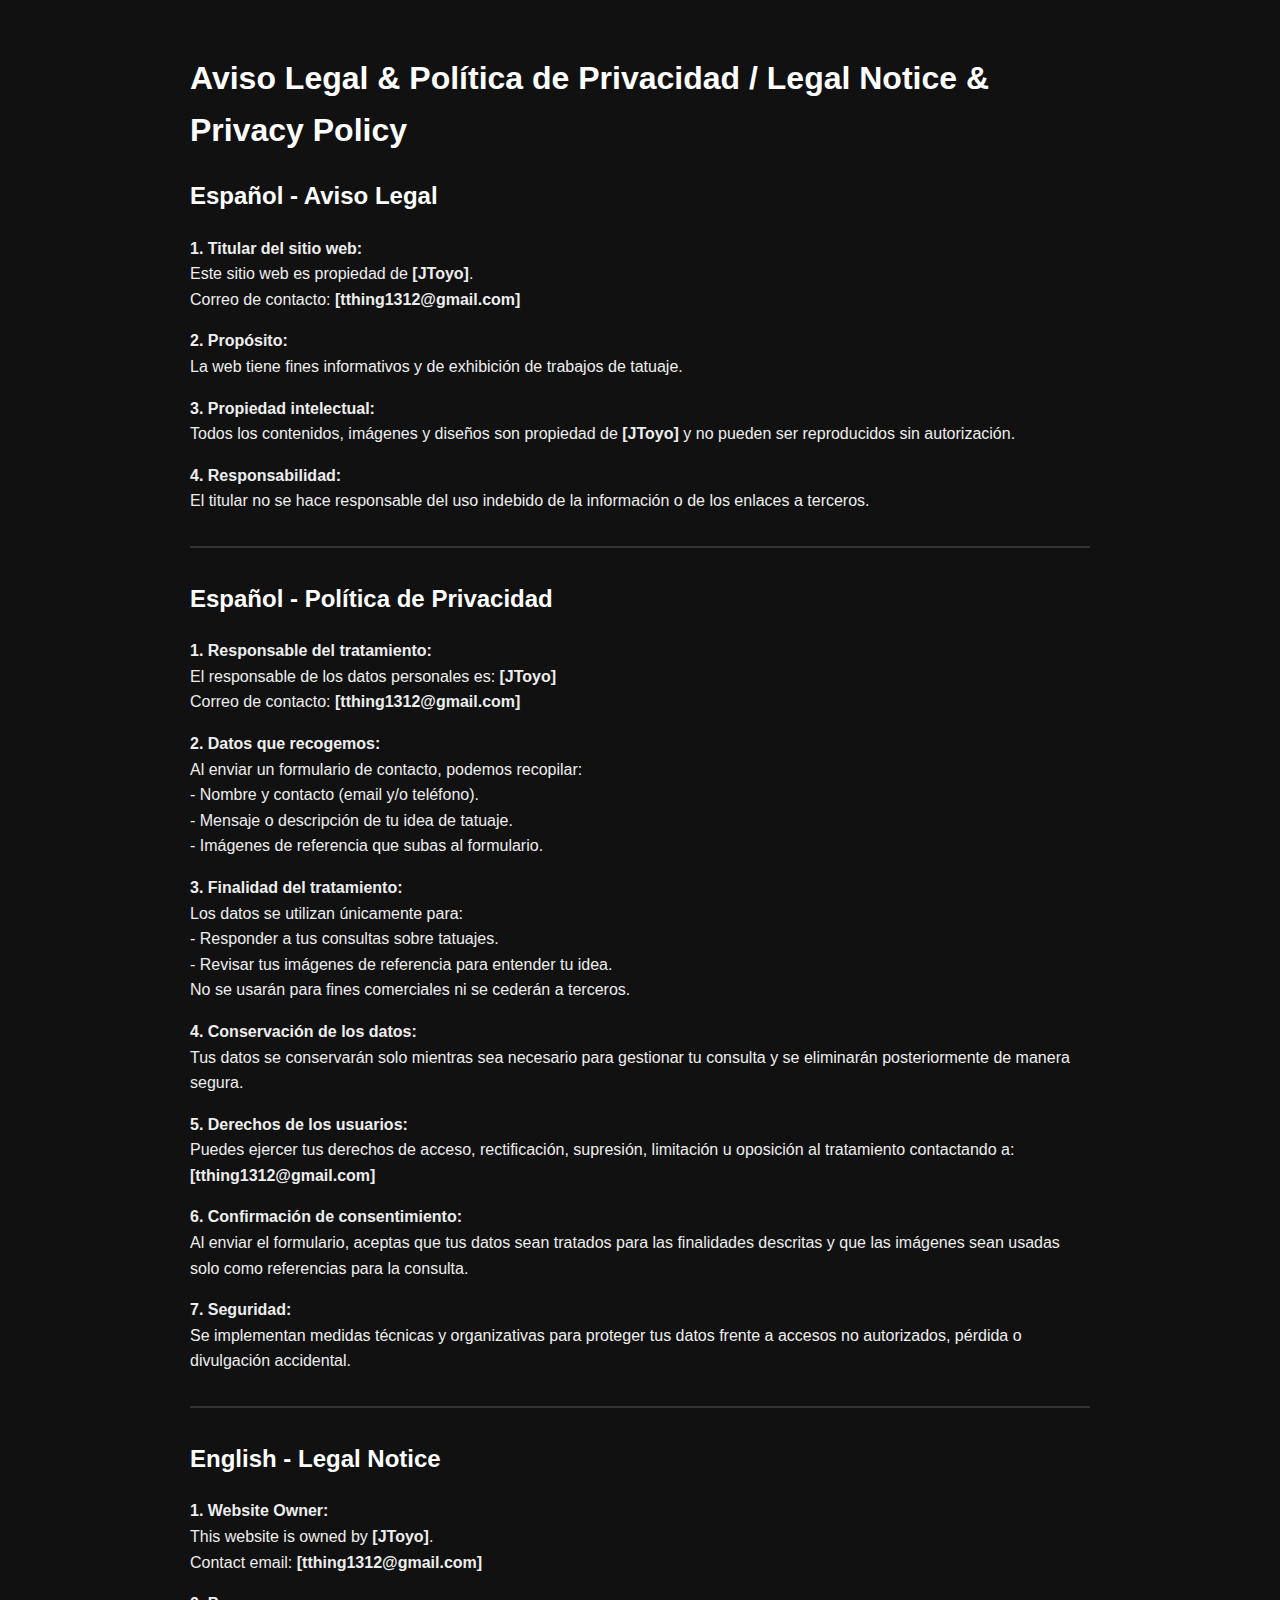
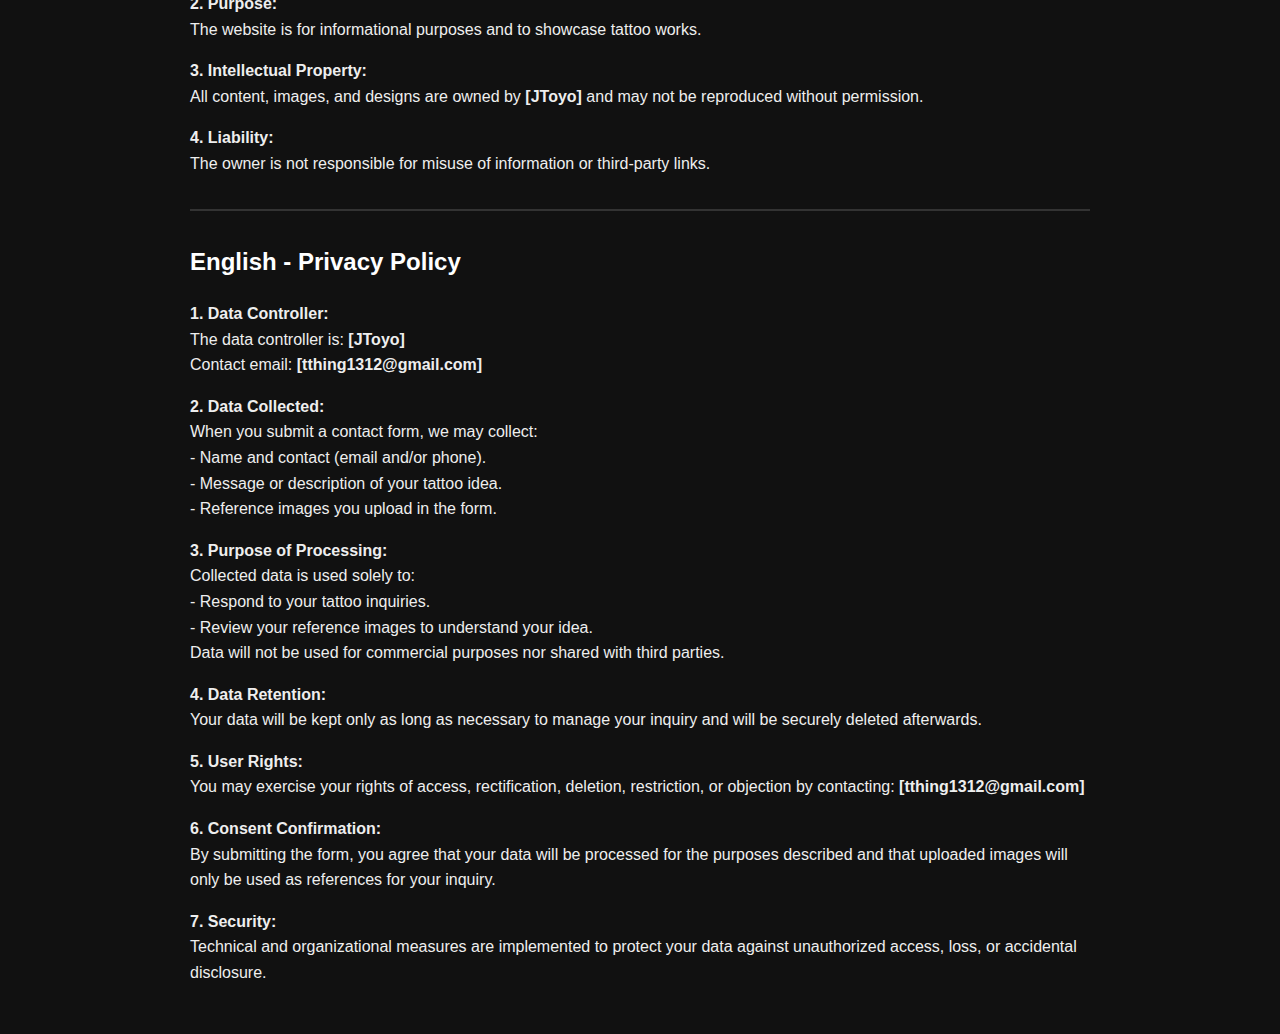
<file: privacy.html>
<!DOCTYPE html>
<html lang="es">

<head>
    <meta charset="UTF-8">
    <meta name="viewport" content="width=device-width, initial-scale=1.0">
    <title>Aviso Legal y Política de Privacidad</title>
    <style>
        body {
            background-color: #111;
            color: #eee;
            font-family: 'Oxanium', sans-serif;
            line-height: 1.6;
            padding: 2rem;
            max-width: 900px;
            margin: auto;
        }

        h1,
        h2 {
            color: #fff;
        }

        a {
            color: #ff6b6b;
            text-decoration: none;
        }

        a:hover {
            text-decoration: underline;
        }

        hr {
            border: 1px solid #333;
            margin: 2rem 0;
        }

        p {
            margin-bottom: 1rem;
        }
    </style>
</head>

<body>
    <section class="legal-privacy">
        <h1>Aviso Legal & Política de Privacidad / Legal Notice & Privacy Policy</h1>

        <!-- AVISO LEGAL -->
        <h2>Español - Aviso Legal</h2>
        <p><strong>1. Titular del sitio web:</strong><br>
            Este sitio web es propiedad de <strong>[JToyo]</strong>.<br>
            Correo de contacto: <strong>[tthing1312@gmail.com]</strong></p>

        <p><strong>2. Propósito:</strong><br>
            La web tiene fines informativos y de exhibición de trabajos de tatuaje.</p>

        <p><strong>3. Propiedad intelectual:</strong><br>
            Todos los contenidos, imágenes y diseños son propiedad de <strong>[JToyo]</strong> y no pueden
            ser reproducidos sin autorización.</p>

        <p><strong>4. Responsabilidad:</strong><br>
            El titular no se hace responsable del uso indebido de la información o de los enlaces a terceros.</p>

        <hr>

        <!-- POLÍTICA DE PRIVACIDAD -->
        <h2>Español - Política de Privacidad</h2>
        <p><strong>1. Responsable del tratamiento:</strong><br>
            El responsable de los datos personales es: <strong>[JToyo]</strong><br>
            Correo de contacto: <strong>[tthing1312@gmail.com]</strong></p>

        <p><strong>2. Datos que recogemos:</strong><br>
            Al enviar un formulario de contacto, podemos recopilar:<br>
            - Nombre y contacto (email y/o teléfono).<br>
            - Mensaje o descripción de tu idea de tatuaje.<br>
            - Imágenes de referencia que subas al formulario.</p>

        <p><strong>3. Finalidad del tratamiento:</strong><br>
            Los datos se utilizan únicamente para:<br>
            - Responder a tus consultas sobre tatuajes.<br>
            - Revisar tus imágenes de referencia para entender tu idea.<br>
            No se usarán para fines comerciales ni se cederán a terceros.</p>

        <p><strong>4. Conservación de los datos:</strong><br>
            Tus datos se conservarán solo mientras sea necesario para gestionar tu consulta y se eliminarán
            posteriormente de manera segura.</p>

        <p><strong>5. Derechos de los usuarios:</strong><br>
            Puedes ejercer tus derechos de acceso, rectificación, supresión, limitación u oposición al tratamiento
            contactando a: <strong>[tthing1312@gmail.com]</strong></p>

        <p><strong>6. Confirmación de consentimiento:</strong><br>
            Al enviar el formulario, aceptas que tus datos sean tratados para las finalidades descritas y que las
            imágenes sean usadas solo como referencias para la consulta.</p>

        <p><strong>7. Seguridad:</strong><br>
            Se implementan medidas técnicas y organizativas para proteger tus datos frente a accesos no autorizados,
            pérdida o divulgación accidental.</p>

        <hr>

        <!-- ENGLISH VERSION -->
        <h2>English - Legal Notice</h2>
        <p><strong>1. Website Owner:</strong><br>
            This website is owned by <strong>[JToyo]</strong>.<br>
            Contact email: <strong>[tthing1312@gmail.com]</strong></p>

        <p><strong>2. Purpose:</strong><br>
            The website is for informational purposes and to showcase tattoo works.</p>

        <p><strong>3. Intellectual Property:</strong><br>
            All content, images, and designs are owned by <strong>[JToyo]</strong> and may not be
            reproduced without permission.</p>

        <p><strong>4. Liability:</strong><br>
            The owner is not responsible for misuse of information or third-party links.</p>

        <hr>

        <h2>English - Privacy Policy</h2>
        <p><strong>1. Data Controller:</strong><br>
            The data controller is: <strong>[JToyo]</strong><br>
            Contact email: <strong>[tthing1312@gmail.com]</strong></p>

        <p><strong>2. Data Collected:</strong><br>
            When you submit a contact form, we may collect:<br>
            - Name and contact (email and/or phone).<br>
            - Message or description of your tattoo idea.<br>
            - Reference images you upload in the form.</p>

        <p><strong>3. Purpose of Processing:</strong><br>
            Collected data is used solely to:<br>
            - Respond to your tattoo inquiries.<br>
            - Review your reference images to understand your idea.<br>
            Data will not be used for commercial purposes nor shared with third parties.</p>

        <p><strong>4. Data Retention:</strong><br>
            Your data will be kept only as long as necessary to manage your inquiry and will be securely deleted
            afterwards.</p>

        <p><strong>5. User Rights:</strong><br>
            You may exercise your rights of access, rectification, deletion, restriction, or objection by contacting:
            <strong>[tthing1312@gmail.com]</strong>
        </p>

        <p><strong>6. Consent Confirmation:</strong><br>
            By submitting the form, you agree that your data will be processed for the purposes described and that
            uploaded images will only be used as references for your inquiry.</p>

        <p><strong>7. Security:</strong><br>
            Technical and organizational measures are implemented to protect your data against unauthorized access,
            loss, or accidental disclosure.</p>
    </section>
</body>

</html>
</file>
